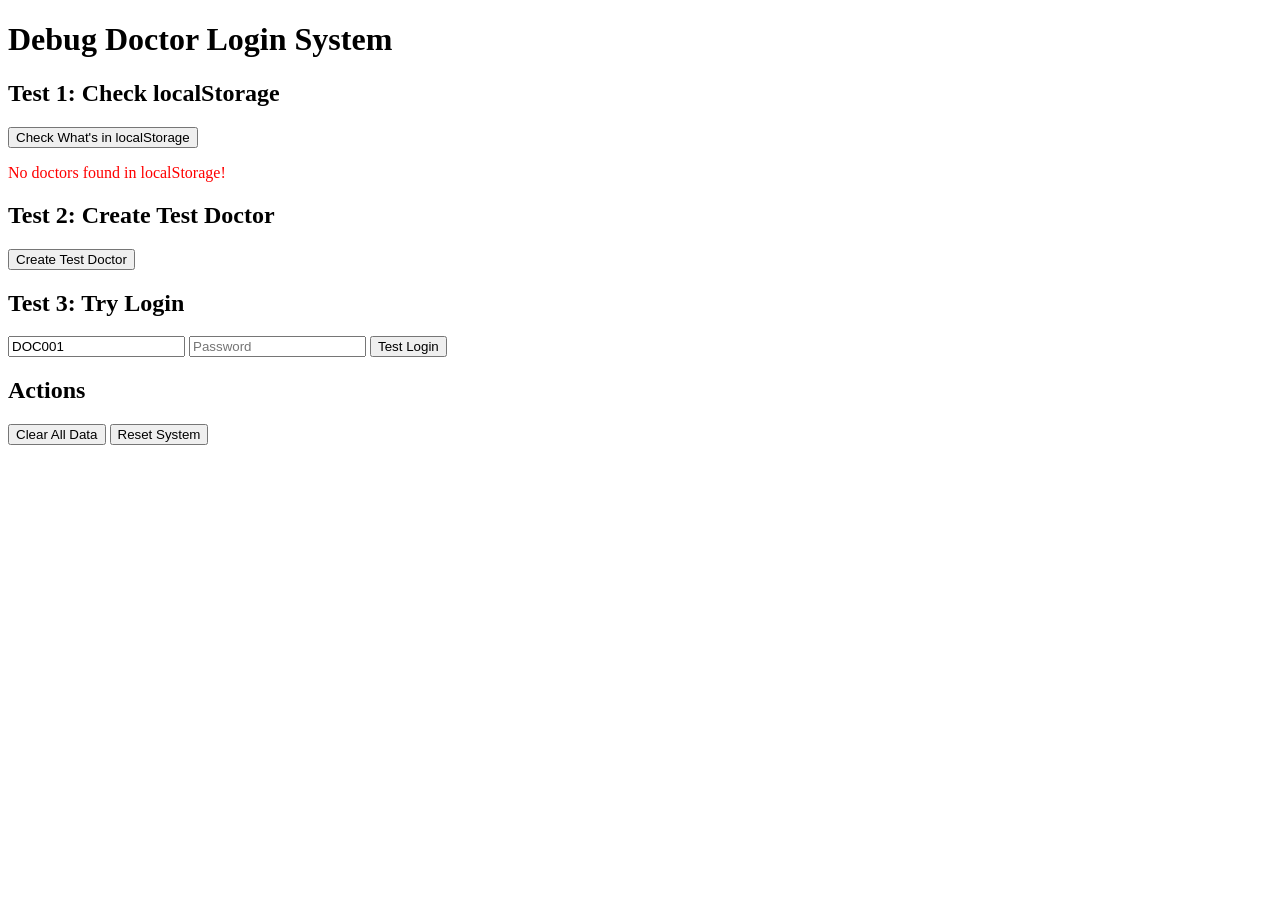
<file: debug-login.html>
<!DOCTYPE html>
<html>
<head>
    <title>Debug Doctor Login</title>
</head>
<body>
    <h1>Debug Doctor Login System</h1>
    
    <div>
        <h2>Test 1: Check localStorage</h2>
        <button onclick="checkLocalStorage()">Check What's in localStorage</button>
        <div id="storageResult"></div>
    </div>
    
    <div>
        <h2>Test 2: Create Test Doctor</h2>
        <button onclick="createTestDoctor()">Create Test Doctor</button>
        <div id="createResult"></div>
    </div>
    
    <div>
        <h2>Test 3: Try Login</h2>
        <input type="text" id="testUsername" placeholder="Doctor ID" value="DOC001">
        <input type="text" id="testPassword" placeholder="Password">
        <button onclick="testLogin()">Test Login</button>
        <div id="loginResult"></div>
    </div>
    
    <div>
        <h2>Actions</h2>
        <button onclick="clearAllData()">Clear All Data</button>
        <button onclick="resetSystem()">Reset System</button>
    </div>

    <script>
        function checkLocalStorage() {
            const doctors = JSON.parse(localStorage.getItem('doctors') || '[]');
            const result = document.getElementById('storageResult');
            
            if (doctors.length === 0) {
                result.innerHTML = '<p style="color: red;">No doctors found in localStorage!</p>';
            } else {
                let html = '<h3>Found ' + doctors.length + ' doctor(s):</h3>';
                doctors.forEach((doc, i) => {
                    html += `<div style="border: 1px solid #ccc; padding: 10px; margin: 5px;">
                        <strong>Doctor ${i+1}:</strong><br>
                        ID: ${doc.id}<br>
                        Username: ${doc.username || 'N/A'}<br>
                        Password: ${doc.password}<br>
                        Name: ${doc.name}<br>
                        Status: ${doc.status || 'N/A'}<br>
                        Specialization: ${doc.spec || 'N/A'}
                    </div>`;
                });
                result.innerHTML = html;
            }
        }
        
        function createTestDoctor() {
            const testDoctor = {
                id: "DOC001",
                username: "dr_test",
                password: "test123",
                name: "Dr. Test",
                status: "Active",
                spec: "General",
                contact: "1234567890",
                email: "test@ayursutra.clinic",
                joinDate: new Date().toISOString().split('T')[0],
                patientsCount: 0
            };
            
            let doctors = JSON.parse(localStorage.getItem('doctors') || '[]');
            
            // Remove existing test doctor if present
            doctors = doctors.filter(d => d.id !== 'DOC001');
            
            // Add new test doctor
            doctors.push(testDoctor);
            localStorage.setItem('doctors', JSON.stringify(doctors));
            
            document.getElementById('createResult').innerHTML = `
                <p style="color: green;">Test doctor created!</p>
                <p>Try logging in with:</p>
                <p><strong>ID:</strong> DOC001</p>
                <p><strong>Password:</strong> test123</p>
            `;
            
            // Update password field
            document.getElementById('testPassword').value = 'test123';
        }
        
        function testLogin() {
            const username = document.getElementById('testUsername').value;
            const password = document.getElementById('testPassword').value;
            const doctors = JSON.parse(localStorage.getItem('doctors') || '[]');
            
            console.log('Testing login with:', username, password);
            console.log('Available doctors:', doctors);
            
            const found = doctors.find(doc => {
                const idMatch = doc.id && doc.id.toLowerCase() === username.toLowerCase();
                const usernameMatch = doc.username && doc.username.toLowerCase() === username.toLowerCase();
                const passwordMatch = doc.password === password;
                const isActive = doc.status === 'Active' || !doc.status;
                
                console.log(`Checking doctor ${doc.name}:`, {
                    idMatch,
                    usernameMatch, 
                    passwordMatch,
                    isActive
                });
                
                return (idMatch || usernameMatch) && passwordMatch && isActive;
            });
            
            const result = document.getElementById('loginResult');
            if (found) {
                result.innerHTML = `<p style="color: green;">✅ Login successful! Found: ${found.name}</p>`;
            } else {
                result.innerHTML = `<p style="color: red;">❌ Login failed!</p>`;
            }
        }
        
        function clearAllData() {
            localStorage.removeItem('doctors');
            localStorage.removeItem('patients');
            localStorage.removeItem('appointments');
            alert('All data cleared!');
        }
        
        function resetSystem() {
            clearAllData();
            createTestDoctor();
            alert('System reset with test doctor!');
        }
        
        // Auto-check on load
        window.onload = function() {
            checkLocalStorage();
        };
    </script>
</body>
</html>
</file>
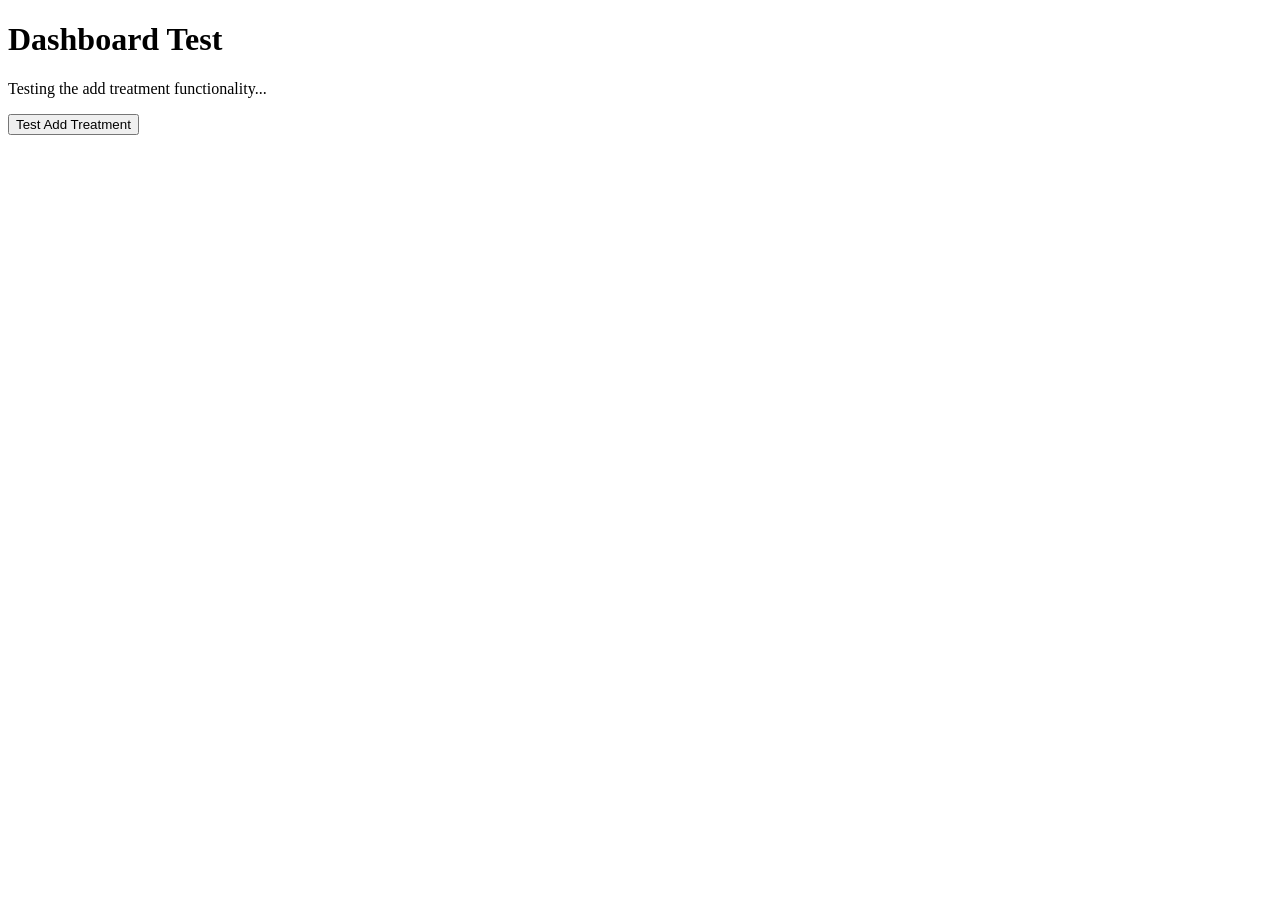
<file: test-dashboard.html>
<!DOCTYPE html>
<html lang="en">
<head>
    <meta charset="UTF-8">
    <meta name="viewport" content="width=device-width, initial-scale=1.0">
    <title>Test Dashboard</title>
</head>
<body>
    <h1>Dashboard Test</h1>
    <p>Testing the add treatment functionality...</p>
    
    <button onclick="testAddTreatment()">Test Add Treatment</button>
    
    <script>
        function testAddTreatment() {
            // Initialize sample patient data
            const samplePatients = [
                { 
                    id: '101', 
                    name: 'Test Patient', 
                    age: 35, 
                    gender: 'Male',
                    phone: '9876543210',
                    email: 'test@email.com',
                    condition: 'Test condition',
                    treatmentHistory: []
                }
            ];
            
            // Store in localStorage
            localStorage.setItem('patients', JSON.stringify(samplePatients));
            
            // Redirect to dashboard
            window.location.href = 'DoctorDashboard/dashboard.html';
        }
        
        // Check if we have patients data
        const patients = JSON.parse(localStorage.getItem('patients') || '[]');
        console.log('Current patients in localStorage:', patients);
    </script>
</body>
</html>
</file>
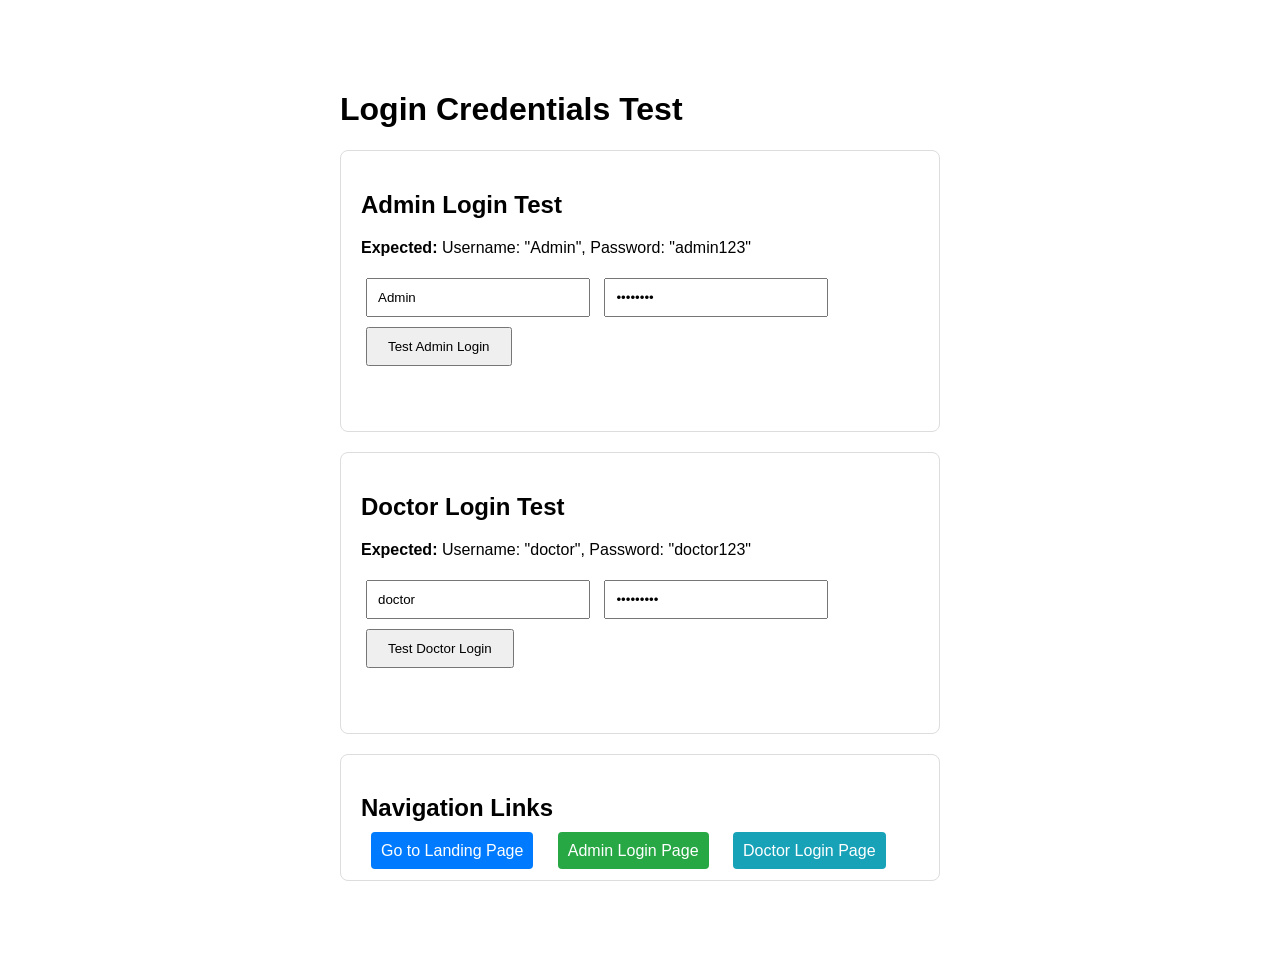
<file: test-login.html>
<!DOCTYPE html>
<html lang="en">
<head>
    <meta charset="UTF-8">
    <meta name="viewport" content="width=device-width, initial-scale=1.0">
    <title>Login Test</title>
    <style>
        body {
            font-family: Arial, sans-serif;
            max-width: 600px;
            margin: 50px auto;
            padding: 20px;
        }
        .test-section {
            margin: 20px 0;
            padding: 20px;
            border: 1px solid #ddd;
            border-radius: 8px;
        }
        input {
            padding: 10px;
            margin: 5px;
            width: 200px;
        }
        button {
            padding: 10px 20px;
            margin: 5px;
            cursor: pointer;
        }
        .result {
            margin: 10px 0;
            padding: 10px;
            border-radius: 4px;
        }
        .success { background: #d4edda; color: #155724; }
        .error { background: #f8d7da; color: #721c24; }
    </style>
</head>
<body>
    <h1>Login Credentials Test</h1>
    
    <div class="test-section">
        <h2>Admin Login Test</h2>
        <p><strong>Expected:</strong> Username: "Admin", Password: "admin123"</p>
        <input type="text" id="adminUser" placeholder="Username" value="Admin">
        <input type="password" id="adminPass" placeholder="Password" value="admin123">
        <button onclick="testAdminLogin()">Test Admin Login</button>
        <div id="adminResult" class="result"></div>
    </div>
    
    <div class="test-section">
        <h2>Doctor Login Test</h2>
        <p><strong>Expected:</strong> Username: "doctor", Password: "doctor123"</p>
        <input type="text" id="doctorUser" placeholder="Username" value="doctor">
        <input type="password" id="doctorPass" placeholder="Password" value="doctor123">
        <button onclick="testDoctorLogin()">Test Doctor Login</button>
        <div id="doctorResult" class="result"></div>
    </div>

    <div class="test-section">
        <h2>Navigation Links</h2>
        <a href="index.html" style="margin: 10px; padding: 10px; background: #007bff; color: white; text-decoration: none; border-radius: 4px;">Go to Landing Page</a>
        <a href="AdminPage/login.html" style="margin: 10px; padding: 10px; background: #28a745; color: white; text-decoration: none; border-radius: 4px;">Admin Login Page</a>
        <a href="DoctorPage/doctor-login.html" style="margin: 10px; padding: 10px; background: #17a2b8; color: white; text-decoration: none; border-radius: 4px;">Doctor Login Page</a>
    </div>

    <script>
        // Initialize sample doctors for testing
        function initializeSampleDoctors() {
            if (!localStorage.getItem('doctors')) {
                const sampleDoctors = [
                    { id: "doctor", password: "doctor123", name: "Dr. Default" },
                    { id: "doctor@ayurveda.com", password: "doctor123", name: "Dr. Sharma" },
                    { id: "drjain@ayurveda.com", password: "doctor123", name: "Dr. Jain" },
                    { id: "1234567890", password: "doctor123", name: "Dr. Patel" }
                ];
                localStorage.setItem('doctors', JSON.stringify(sampleDoctors));
            }
        }

        function testAdminLogin() {
            const username = document.getElementById('adminUser').value;
            const password = document.getElementById('adminPass').value;
            const resultDiv = document.getElementById('adminResult');
            
            if (username === "Admin" && password === "admin123") {
                resultDiv.className = "result success";
                resultDiv.innerHTML = "✅ Admin login credentials are CORRECT!";
            } else {
                resultDiv.className = "result error";
                resultDiv.innerHTML = "❌ Admin login credentials are INCORRECT. Expected: 'Admin' / 'admin123'";
            }
        }

        function testDoctorLogin() {
            initializeSampleDoctors(); // Make sure doctors are initialized
            
            const username = document.getElementById('doctorUser').value;
            const password = document.getElementById('doctorPass').value;
            const resultDiv = document.getElementById('doctorResult');
            
            const doctors = JSON.parse(localStorage.getItem('doctors') || '[]');
            const found = doctors.find(doc => doc.id === username && doc.password === password);
            
            if (found) {
                resultDiv.className = "result success";
                resultDiv.innerHTML = `✅ Doctor login credentials are CORRECT! Found: ${found.name}`;
            } else {
                resultDiv.className = "result error";
                resultDiv.innerHTML = "❌ Doctor login credentials are INCORRECT. Expected: 'doctor' / 'doctor123'";
            }
        }

        // Initialize on page load
        initializeSampleDoctors();
    </script>
</body>
</html>
</file>
